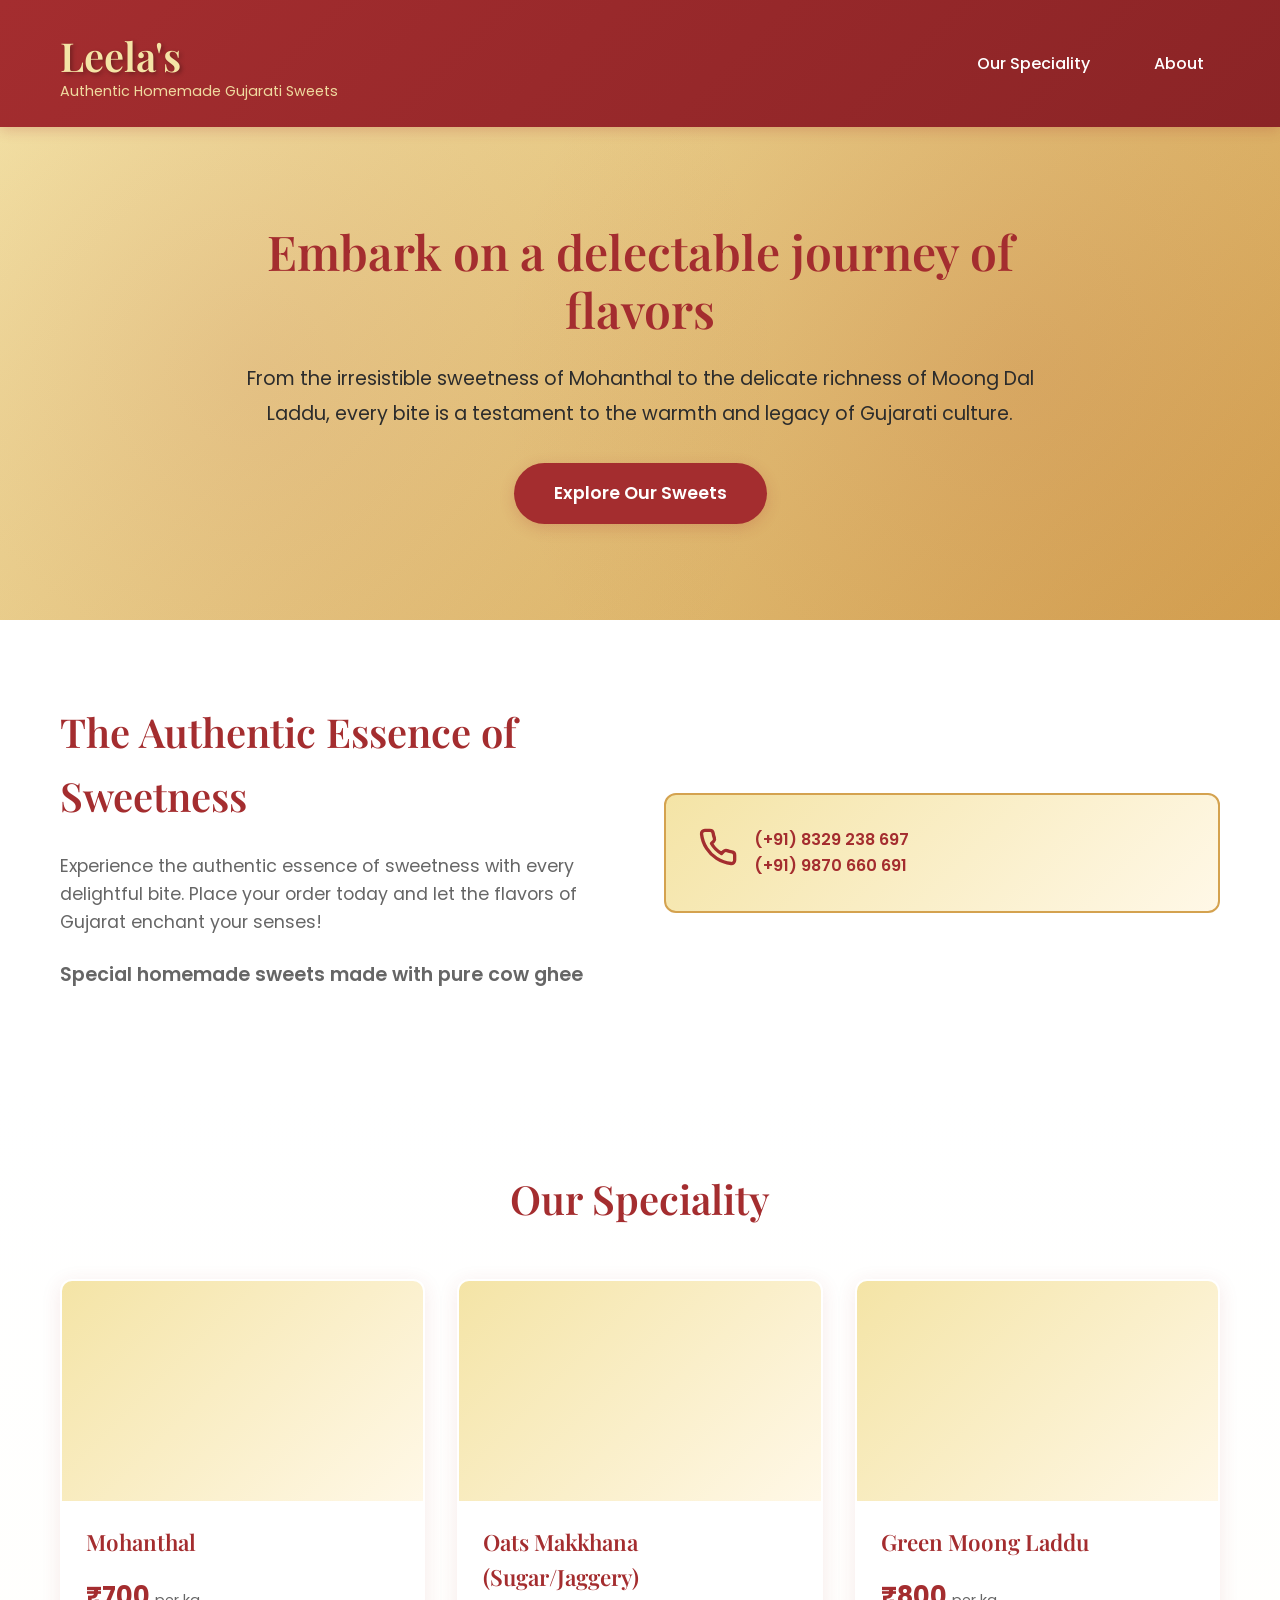
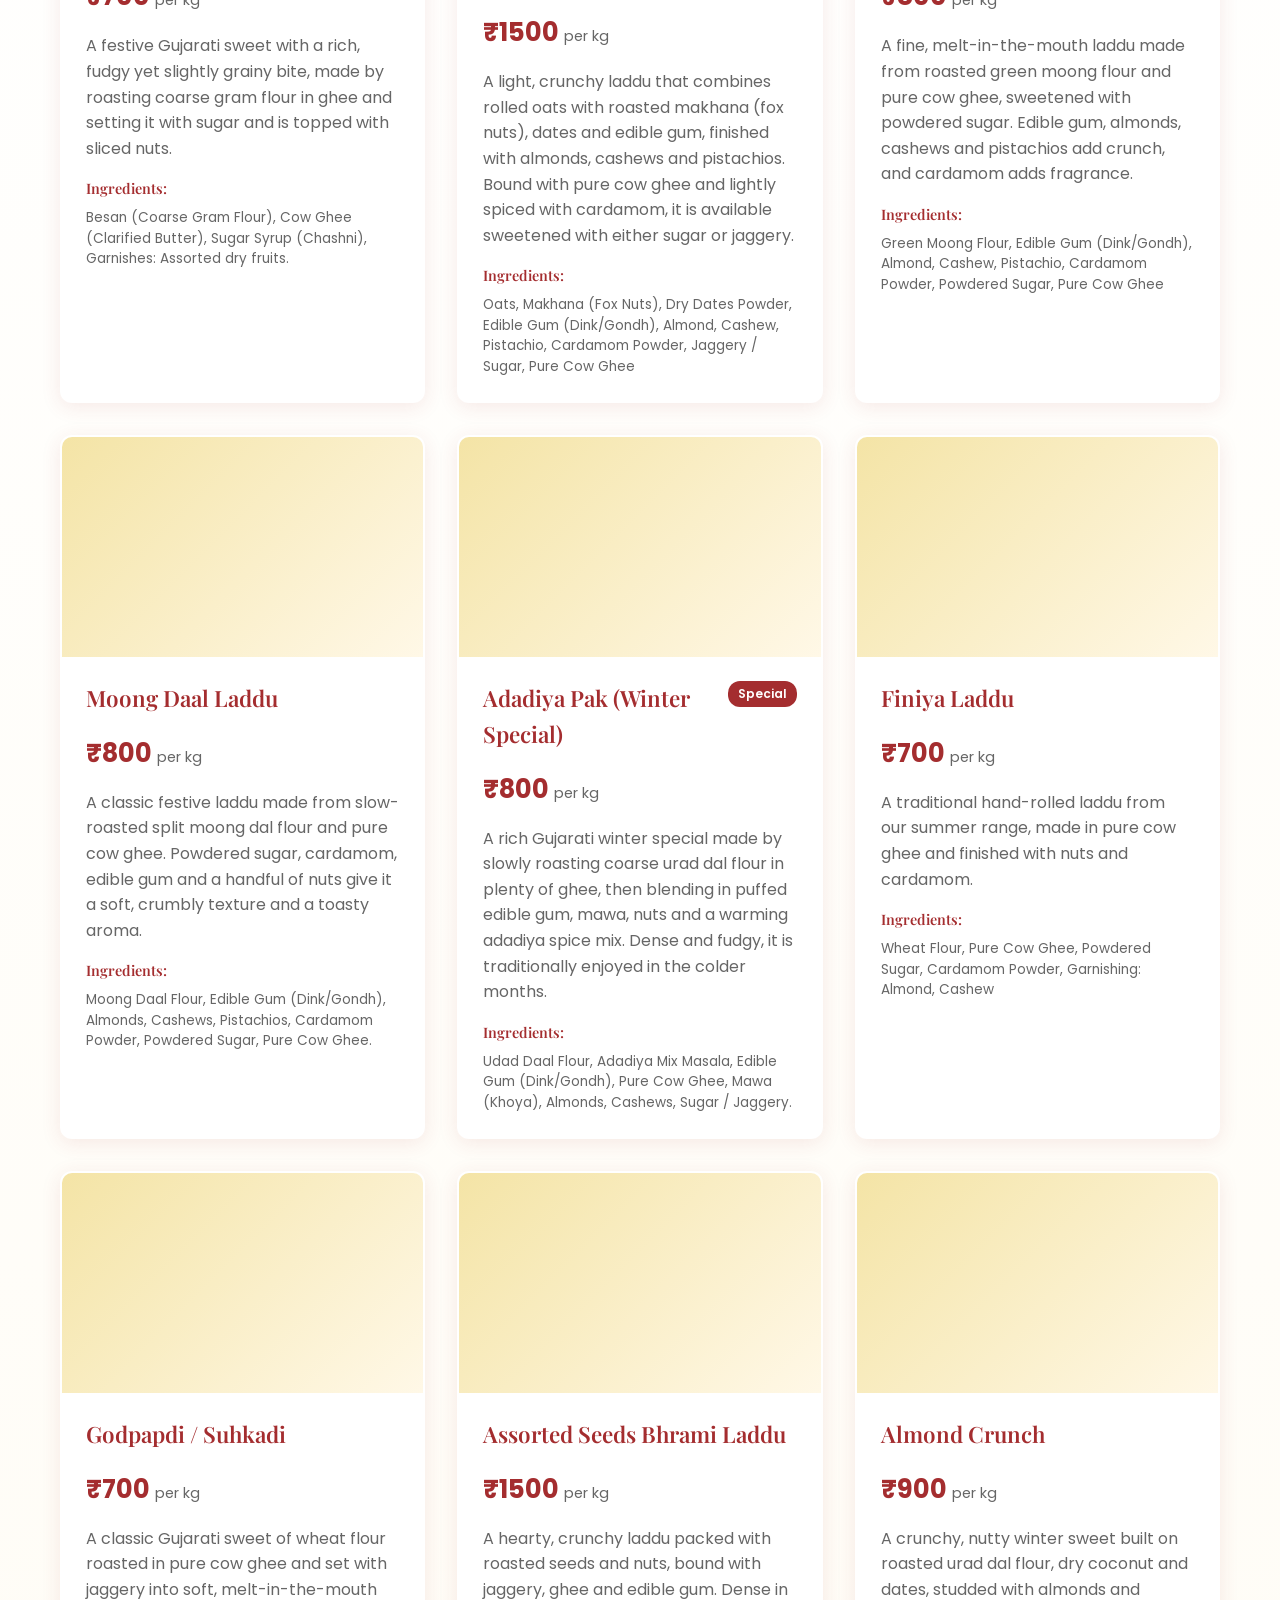
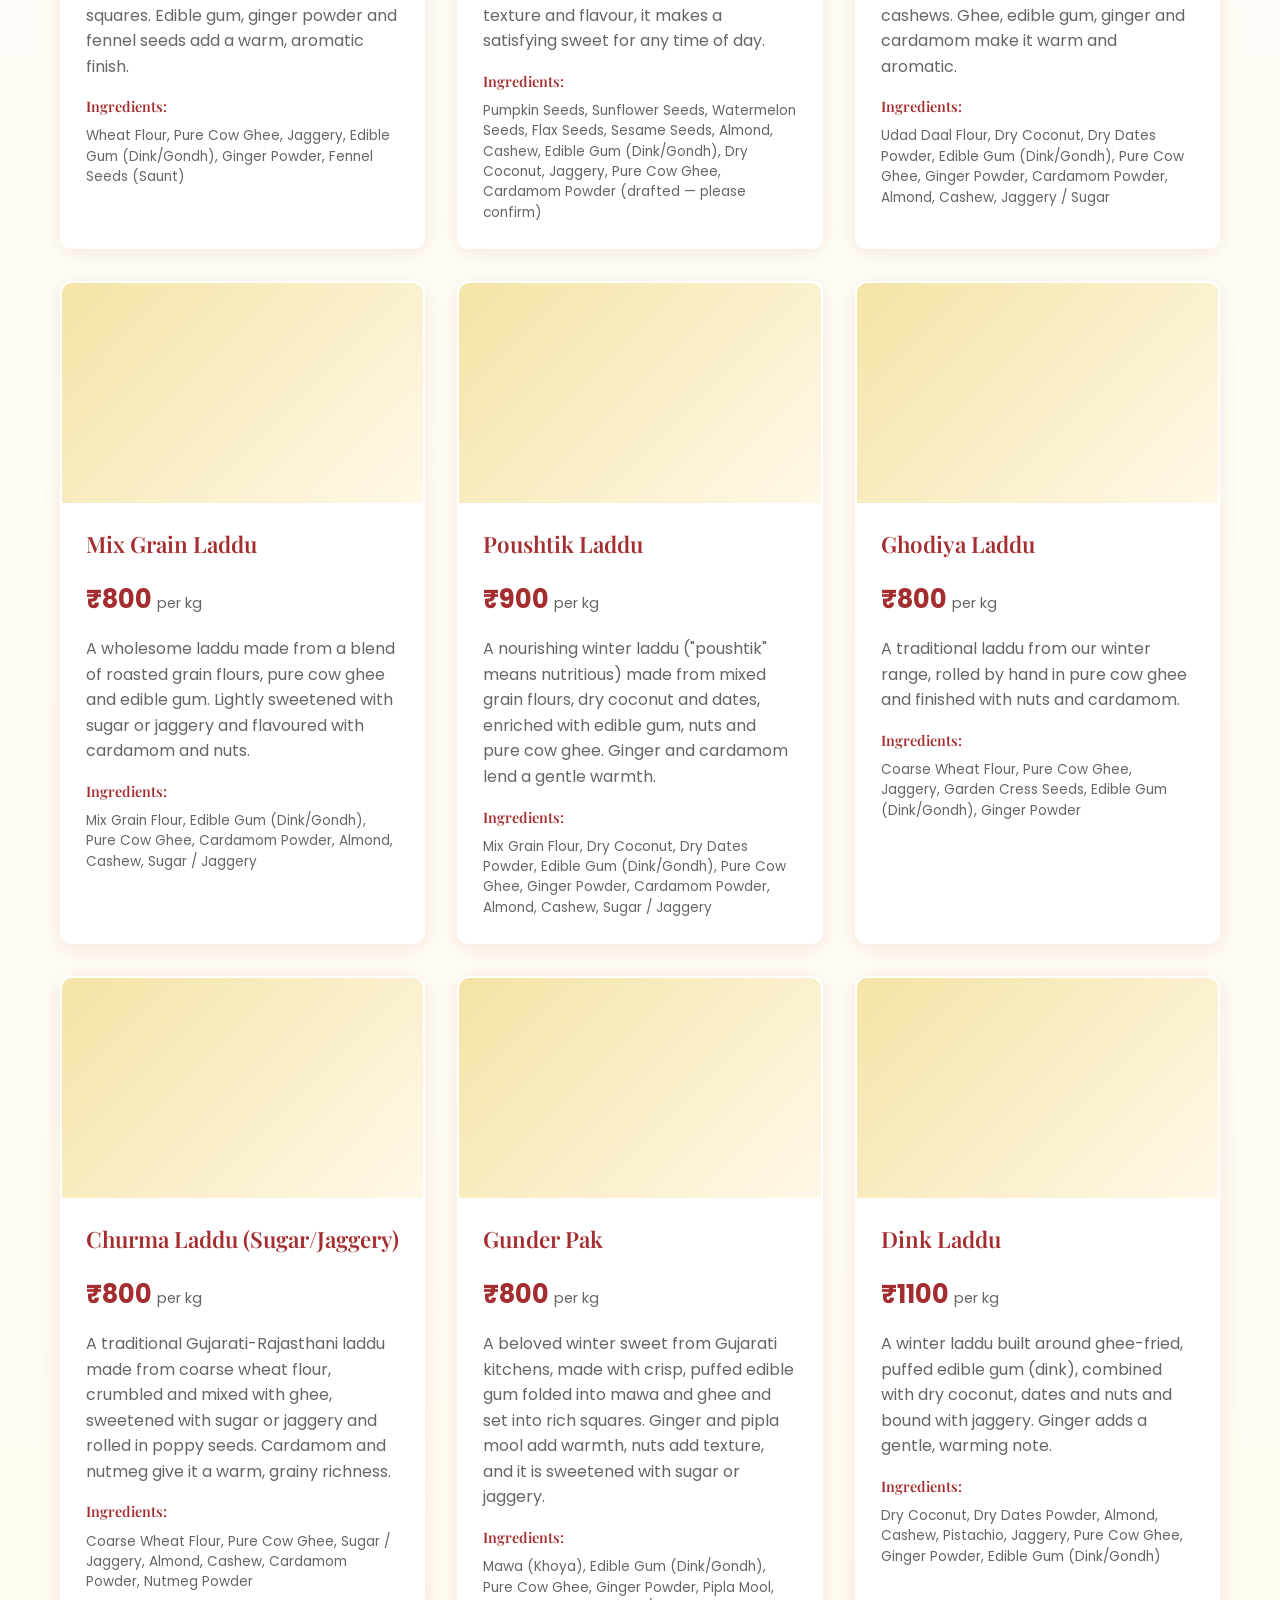
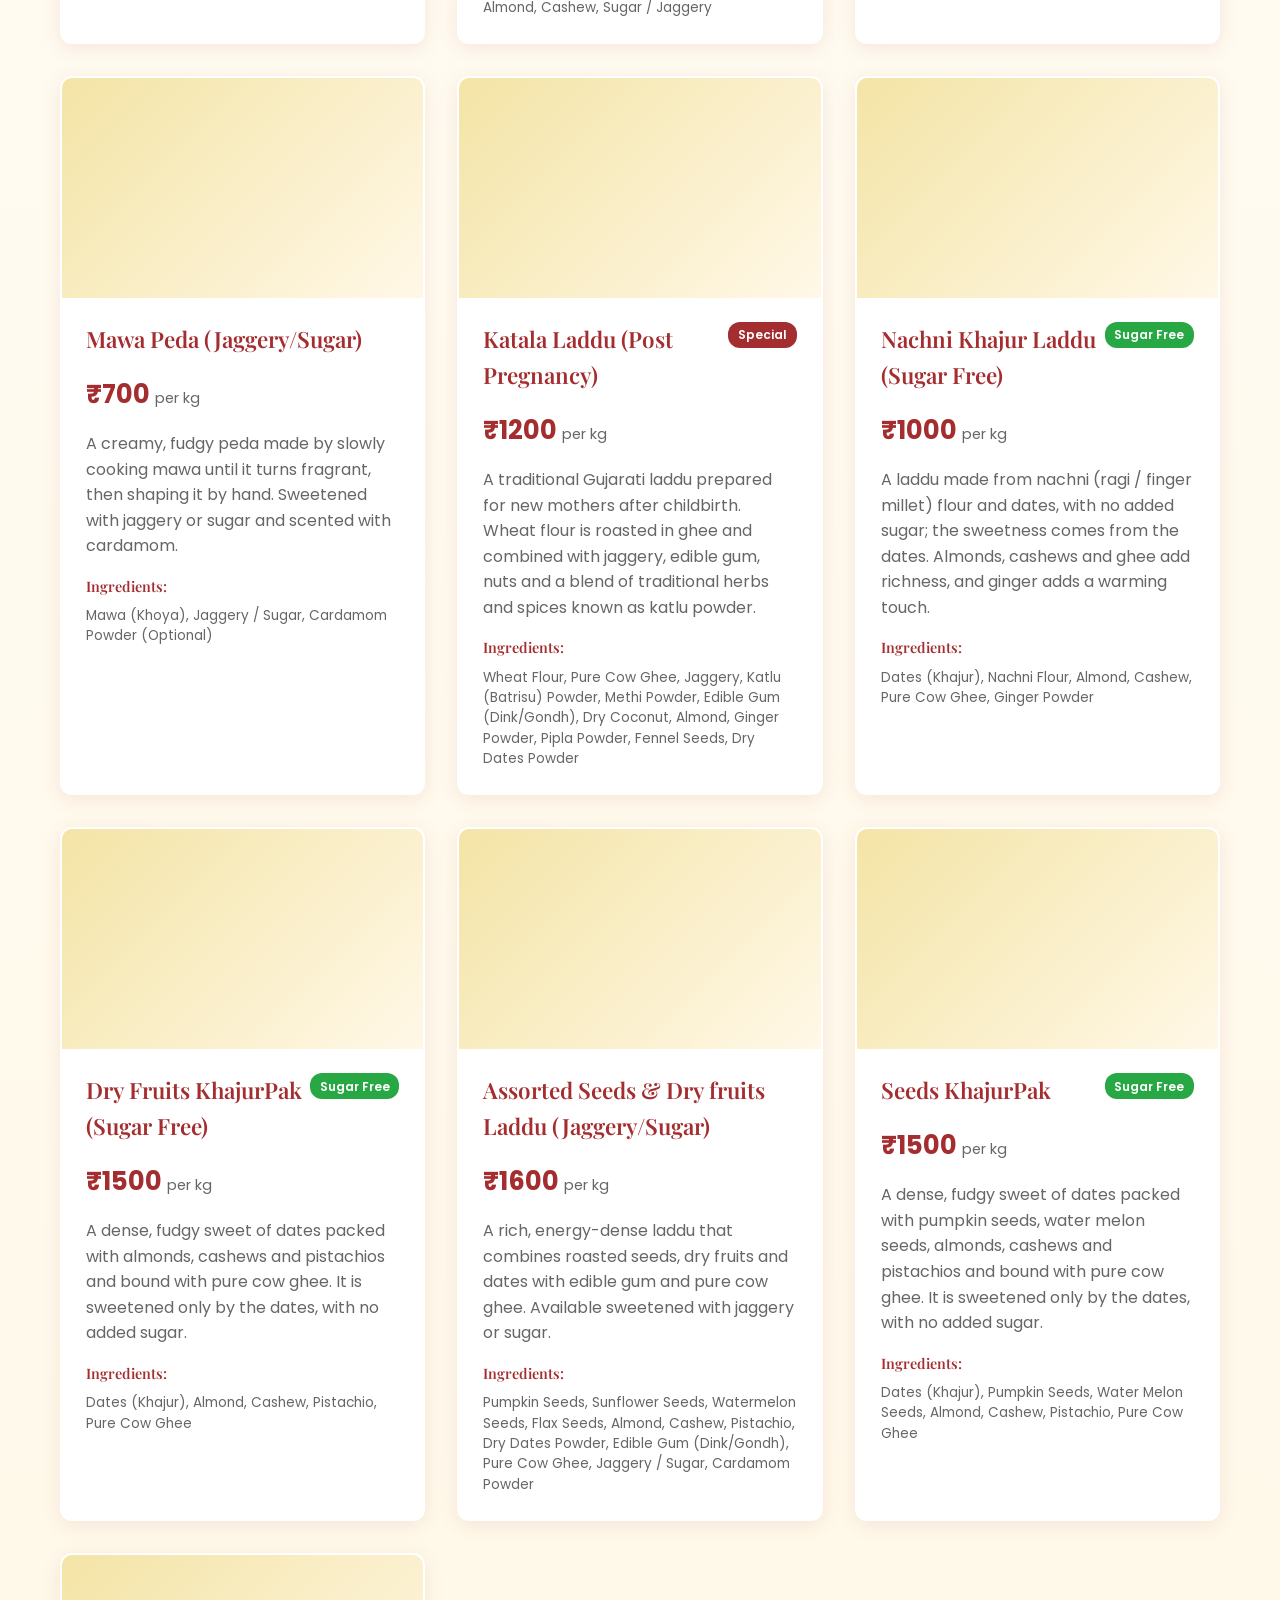
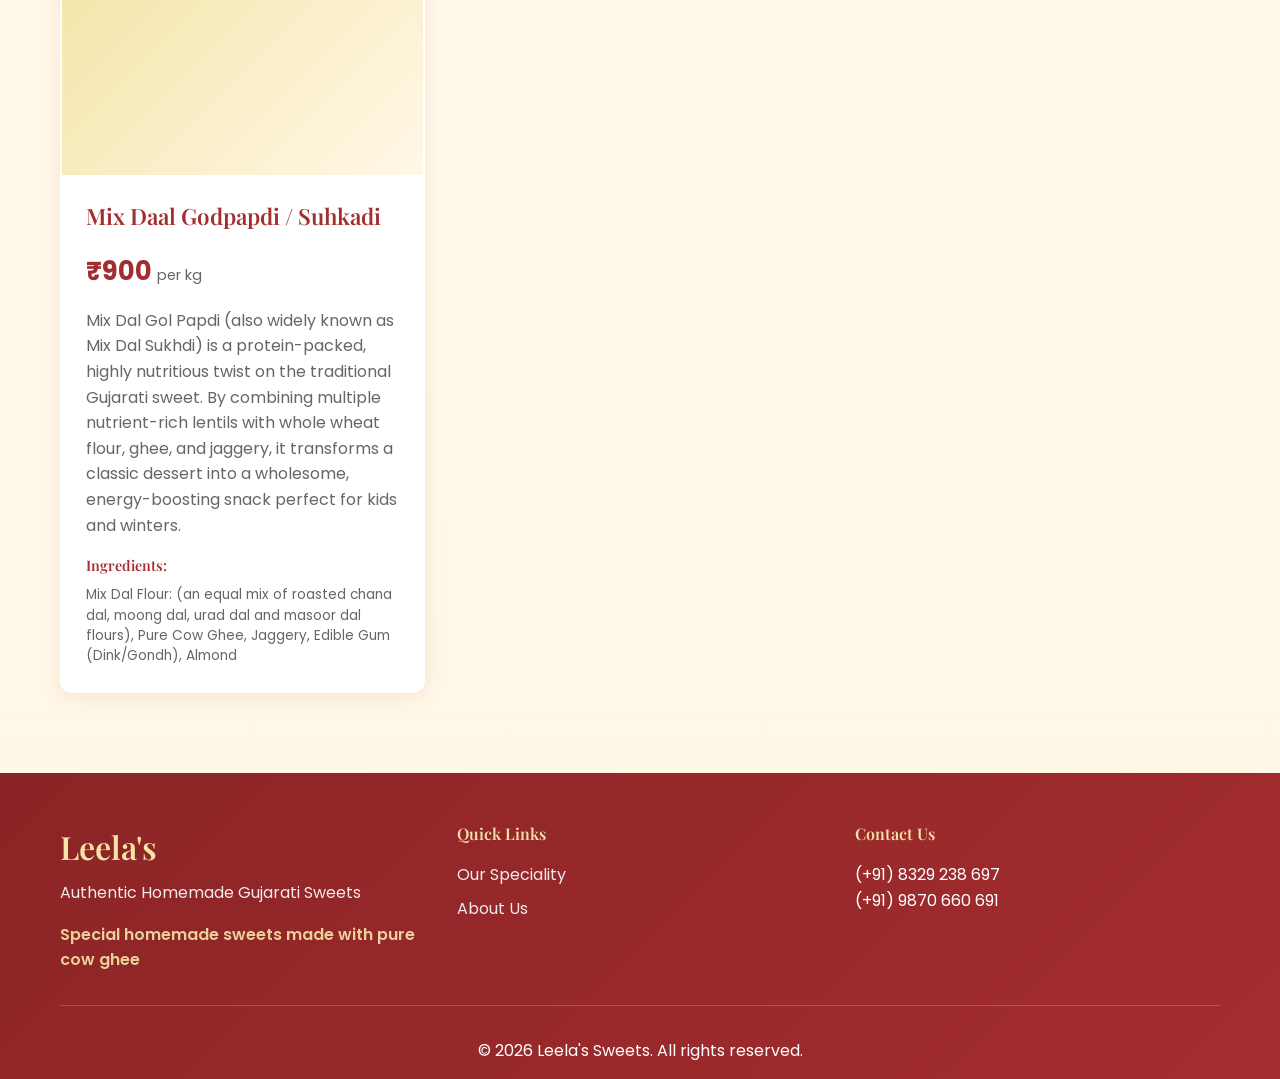
<file: index.html>
<!DOCTYPE html>
<html lang="en">
<head>
    <meta charset="UTF-8">
    <meta name="viewport" content="width=device-width, initial-scale=1.0">
    <title>Leela's - Authentic Homemade Gujarati Sweets</title>
    <link rel="stylesheet" href="styles.css">
    <link rel="preconnect" href="https://fonts.googleapis.com">
    <link rel="preconnect" href="https://fonts.gstatic.com" crossorigin>
    <link href="https://fonts.googleapis.com/css2?family=Playfair+Display:wght@400;600;700&family=Poppins:wght@300;400;500;600&display=swap" rel="stylesheet">
</head>
<body>
    <!-- Header -->
    <header class="header">
        <div class="container">
            <div class="header-content">
                <div class="logo-section">
                    <h1 class="brand-name">Leela's</h1>
                    <p class="tagline">Authentic Homemade Gujarati Sweets</p>
                </div>
                <nav class="nav">
                    <a href="#products" class="nav-link">Our Speciality</a>
                    <a href="#about" class="nav-link">About</a>
                </nav>
            </div>
        </div>
    </header>

    <!-- Hero Section -->
    <section class="hero">
        <div class="hero-overlay"></div>
        <div class="container">
            <div class="hero-content">
                <h2 class="hero-title">Embark on a delectable journey of flavors</h2>
                <p class="hero-text">From the irresistible sweetness of Mohanthal to the delicate richness of Moong Dal Laddu, every bite is a testament to the warmth and legacy of Gujarati culture.</p>
                <a href="#products" class="cta-button">Explore Our Sweets</a>
            </div>
        </div>
    </section>

    <!-- About Section -->
    <section id="about" class="about">
        <div class="container">
            <div class="about-content">
                <div class="about-text">
                    <h2 class="section-title">The Authentic Essence of Sweetness</h2>
                    <p>Experience the authentic essence of sweetness with every delightful bite. Place your order today and let the flavors of Gujarat enchant your senses!</p>
                    <p class="highlight">Special homemade sweets made with pure cow ghee</p>
                </div>
                <div class="contact-info">
                    <div class="contact-item">
                        <svg class="icon" xmlns="http://www.w3.org/2000/svg" viewBox="0 0 24 24" fill="none" stroke="currentColor" stroke-width="2" stroke-linecap="round" stroke-linejoin="round"><path d="M22 16.92v3a2 2 0 0 1-2.18 2 19.79 19.79 0 0 1-8.63-3.07 19.5 19.5 0 0 1-6-6 19.79 19.79 0 0 1-3.07-8.67A2 2 0 0 1 4.11 2h3a2 2 0 0 1 2 1.72 12.84 12.84 0 0 0 .7 2.81 2 2 0 0 1-.45 2.11L8.09 9.91a16 16 0 0 0 6 6l1.27-1.27a2 2 0 0 1 2.11-.45 12.84 12.84 0 0 0 2.81.7A2 2 0 0 1 22 16.92z"></path></svg>
                        <div>
                            <p><a href="tel:+918329238697">(+91) 8329 238 697</a></p>
                            <p><a href="tel:+919870660691">(+91) 9870 660 691</a></p>
                        </div>
                    </div>
                </div>
            </div>
        </div>
    </section>

    <!-- Products Section -->
    <section id="products" class="products">
        <div class="container">
            <h2 class="section-title centered">Our Speciality</h2>
            <div id="productsGrid" class="products-grid">
                <!-- Products will be loaded here by JavaScript -->
            </div>
            <div id="emptyState" class="empty-state" style="display: none;">
                <p>No products available at the moment. Please check back soon!</p>
            </div>
        </div>
    </section>

    <!-- Footer -->
    <footer class="footer">
        <div class="container">
            <div class="footer-content">
                <div class="footer-brand">
                    <h3>Leela's</h3>
                    <p>Authentic Homemade Gujarati Sweets</p>
                    <p class="footer-note">Special homemade sweets made with pure cow ghee</p>
                </div>
                <div class="footer-links">
                    <h4>Quick Links</h4>
                    <a href="#products">Our Speciality</a>
                    <a href="#about">About Us</a>
                </div>
                <div class="footer-contact">
                    <h4>Contact Us</h4>
                    <p>(+91) 8329 238 697</p>
                    <p>(+91) 9870 660 691</p>
                </div>
            </div>
            <div class="footer-bottom">
                <p>&copy; 2026 Leela's Sweets. All rights reserved.</p>
            </div>
        </div>
    </footer>

    <script src="script.js"></script>
</body>
</html>
</file>
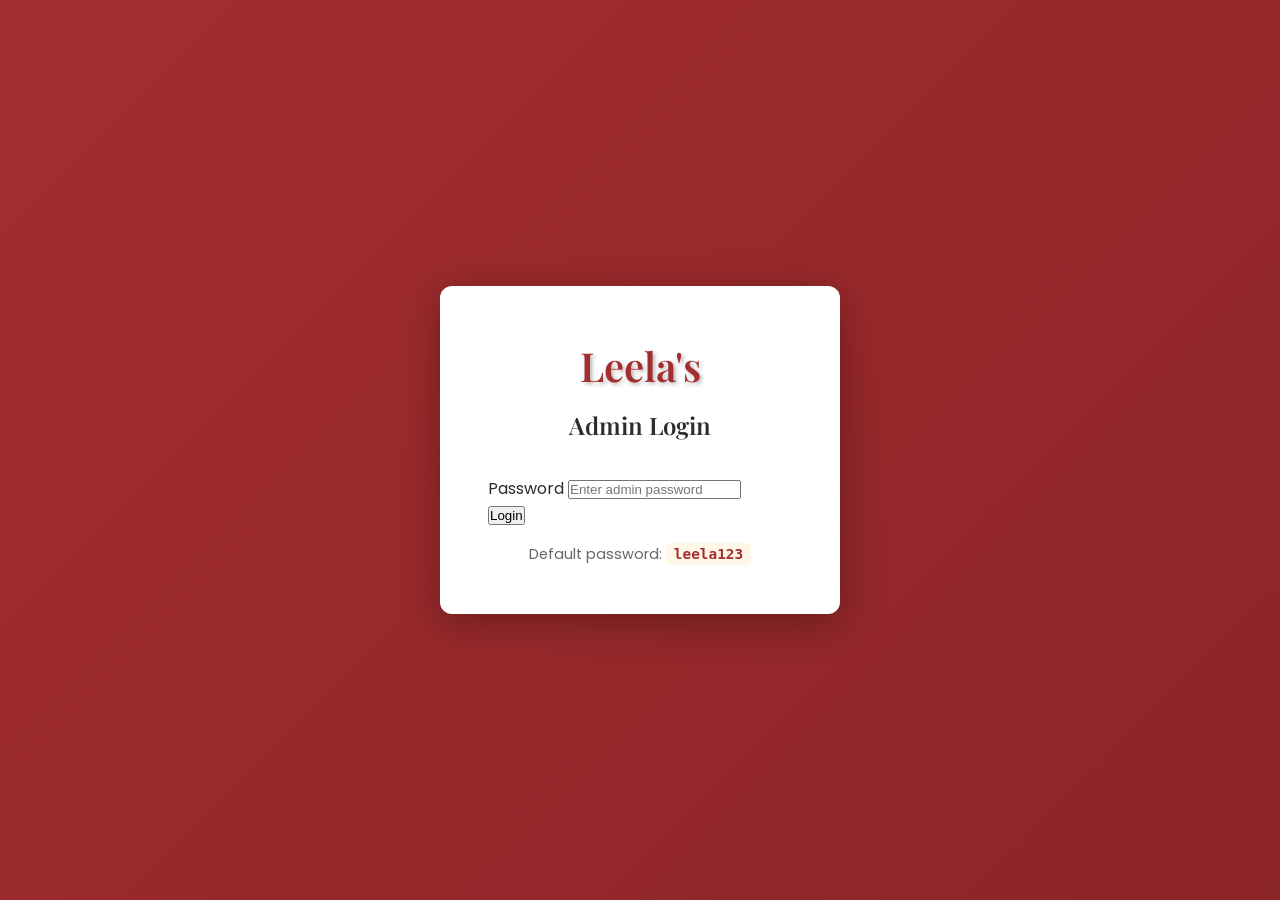
<file: admin.html>
<!DOCTYPE html>
<html lang="en">
<head>
    <meta charset="UTF-8">
    <meta name="viewport" content="width=device-width, initial-scale=1.0">
    <title>Admin Panel - Leela's Sweets</title>
    <link rel="stylesheet" href="styles.css">
    <link rel="preconnect" href="https://fonts.googleapis.com">
    <link rel="preconnect" href="https://fonts.gstatic.com" crossorigin>
    <link href="https://fonts.googleapis.com/css2?family=Playfair+Display:wght@400;600;700&family=Poppins:wght@300;400;500;600&display=swap" rel="stylesheet">
</head>
<body class="admin-body">
    <!-- Login Screen -->
    <div id="loginScreen" class="login-screen">
        <div class="login-container">
            <h1 class="brand-name">Leela's</h1>
            <h2>Admin Login</h2>
            <form id="loginForm" class="login-form">
                <div class="form-group">
                    <label for="password">Password</label>
                    <input type="password" id="password" name="password" required placeholder="Enter admin password">
                </div>
                <button type="submit" class="submit-button">Login</button>
                <div id="loginError" class="error-message"></div>
            </form>
            <p class="login-note">Default password: <code>leela123</code></p>
        </div>
    </div>

    <!-- Admin Dashboard -->
    <div id="adminDashboard" class="admin-dashboard" style="display: none;">
        <header class="admin-header">
            <div class="container">
                <div class="admin-header-content">
                    <h1 class="brand-name">Leela's Admin Panel</h1>
                    <div class="admin-actions">
                        <a href="index.html" class="nav-button" target="_blank">View Website</a>
                        <button id="logoutBtn" class="logout-button">Logout</button>
                    </div>
                </div>
            </div>
        </header>

        <main class="admin-main">
            <div class="container">
                <div class="admin-grid">
                    <!-- Add/Edit Product Form -->
                    <div class="admin-section">
                        <h2 id="formTitle">Add New Product</h2>
                        <form id="productForm" class="product-form">
                            <input type="hidden" id="editingId" value="">
                            
                            <div class="form-group">
                                <label for="productName">Product Name *</label>
                                <input type="text" id="productName" required placeholder="e.g., Mohanthal">
                            </div>

                            <div class="form-group">
                                <label for="productPrice">Price (₹) *</label>
                                <input type="number" id="productPrice" required placeholder="e.g., 250" min="0" step="0.01">
                            </div>

                            <div class="form-group">
                                <label for="productUnit">Unit *</label>
                                <select id="productUnit" required>
                                    <option value="per kg">per kg</option>
                                    <option value="per 250g">per 250g</option>
                                    <option value="per 500g">per 500g</option>
                                    <option value="per piece">per piece</option>
                                    <option value="per box">per box</option>
                                    <option value="per dozen">per dozen</option>
                                </select>
                            </div>

                            <div class="form-group">
                                <label for="productDescription">Description *</label>
                                <textarea id="productDescription" required rows="3" placeholder="Brief description of the sweet..."></textarea>
                            </div>

                            <div class="form-group">
                                <label for="productIngredients">Ingredients *</label>
                                <textarea id="productIngredients" required rows="3" placeholder="List main ingredients (comma separated)&#10;e.g., Besan (Chickpea flour), Pure Cow Ghee, Sugar, Cardamom"></textarea>
                            </div>

                            <div class="form-group">
                                <label for="productImage">Product Image URL</label>
                                <input type="url" id="productImage" placeholder="https://example.com/image.jpg (optional)">
                                <small>Tip: Upload image to a free service like imgur.com and paste the URL</small>
                            </div>

                            <div class="form-group checkbox-group">
                                <label>
                                    <input type="checkbox" id="productSugarFree">
                                    <span>Sugar Free</span>
                                </label>
                            </div>

                            <div class="form-group checkbox-group">
                                <label>
                                    <input type="checkbox" id="productSpecial">
                                    <span>Special/Seasonal Item</span>
                                </label>
                            </div>

                            <div class="form-actions">
                                <button type="submit" class="submit-button" id="submitBtn">Add Product</button>
                                <button type="button" class="cancel-button" id="cancelBtn" style="display: none;">Cancel</button>
                            </div>
                        </form>
                    </div>

                    <!-- Products List -->
                    <div class="admin-section">
                        <div class="section-header">
                            <h2>Manage Products</h2>
                            <div class="product-count">
                                Total: <span id="productCount">0</span> products
                            </div>
                        </div>
                        
                        <div id="productsList" class="products-list">
                            <!-- Products will be listed here -->
                        </div>

                        <div id="emptyProducts" class="empty-state" style="display: none;">
                            <p>No products added yet. Add your first product using the form!</p>
                        </div>
                    </div>
                </div>
            </div>
        </main>
    </div>

    <script src="admin.js"></script>
</body>
</html>
</file>
<file: styles.css>
/* ========================================
   ROOT VARIABLES - Red & Yellow Theme
   ======================================== */
:root {
    --primary-red: #A42D2F;
    --primary-red-dark: #8B2426;
    --primary-red-light: #C74447;
    --accent-yellow: #F4E4A6;
    --accent-gold: #D4A24F;
    --cream: #FFF8E7;
    --dark-text: #2C2C2C;
    --light-text: #666666;
    --white: #FFFFFF;
    --shadow: rgba(164, 45, 47, 0.1);
    --shadow-strong: rgba(164, 45, 47, 0.2);
}

/* ========================================
   GLOBAL STYLES
   ======================================== */
* {
    margin: 0;
    padding: 0;
    box-sizing: border-box;
}

body {
    font-family: 'Poppins', sans-serif;
    color: var(--dark-text);
    line-height: 1.6;
    background-color: var(--white);
}

h1, h2, h3, h4 {
    font-family: 'Playfair Display', serif;
    font-weight: 600;
}

a {
    text-decoration: none;
    color: inherit;
}

.container {
    max-width: 1200px;
    margin: 0 auto;
    padding: 0 20px;
}

/* ========================================
   HEADER
   ======================================== */
.header {
    background: linear-gradient(135deg, var(--primary-red) 0%, var(--primary-red-dark) 100%);
    color: var(--white);
    padding: 1.5rem 0;
    box-shadow: 0 4px 12px var(--shadow-strong);
    position: sticky;
    top: 0;
    z-index: 1000;
}

.header-content {
    display: flex;
    justify-content: space-between;
    align-items: center;
    flex-wrap: wrap;
    gap: 1rem;
}

.brand-name {
    font-size: 2.5rem;
    color: var(--accent-yellow);
    margin: 0;
    text-shadow: 2px 2px 4px rgba(0,0,0,0.3);
}

.tagline {
    color: var(--accent-yellow);
    font-size: 0.9rem;
    margin-top: -0.5rem;
    opacity: 0.95;
}

.nav {
    display: flex;
    gap: 2rem;
}

.nav-link {
    color: var(--white);
    font-weight: 500;
    transition: all 0.3s ease;
    padding: 0.5rem 1rem;
    border-radius: 4px;
}

.nav-link:hover {
    background-color: rgba(255, 255, 255, 0.1);
    color: var(--accent-yellow);
    transform: translateY(-2px);
}

/* ========================================
   HERO SECTION
   ======================================== */
.hero {
    background: linear-gradient(135deg, var(--accent-yellow) 0%, var(--accent-gold) 100%);
    padding: 6rem 0;
    position: relative;
    overflow: hidden;
}

.hero::before {
    content: '';
    position: absolute;
    top: 0;
    left: 0;
    right: 0;
    bottom: 0;
    background: 
        radial-gradient(circle at 20% 50%, rgba(164, 45, 47, 0.1) 0%, transparent 50%),
        radial-gradient(circle at 80% 50%, rgba(164, 45, 47, 0.1) 0%, transparent 50%);
    pointer-events: none;
}

.hero-content {
    max-width: 800px;
    margin: 0 auto;
    text-align: center;
    position: relative;
    z-index: 1;
}

.hero-title {
    font-size: 3rem;
    color: var(--primary-red);
    margin-bottom: 1.5rem;
    line-height: 1.2;
}

.hero-text {
    font-size: 1.2rem;
    color: var(--dark-text);
    margin-bottom: 2rem;
    line-height: 1.8;
}

.cta-button {
    display: inline-block;
    background: var(--primary-red);
    color: var(--white);
    padding: 1rem 2.5rem;
    font-size: 1.1rem;
    font-weight: 600;
    border-radius: 50px;
    transition: all 0.3s ease;
    box-shadow: 0 4px 15px var(--shadow-strong);
}

.cta-button:hover {
    background: var(--primary-red-dark);
    transform: translateY(-3px);
    box-shadow: 0 6px 20px var(--shadow-strong);
}

/* ========================================
   ABOUT SECTION
   ======================================== */
.about {
    padding: 5rem 0;
    background-color: var(--white);
}

.about-content {
    display: grid;
    grid-template-columns: 1fr 1fr;
    gap: 3rem;
    align-items: center;
}

.section-title {
    font-size: 2.5rem;
    color: var(--primary-red);
    margin-bottom: 1.5rem;
}

.section-title.centered {
    text-align: center;
}

.about-text p {
    font-size: 1.1rem;
    margin-bottom: 1rem;
    color: var(--light-text);
}

.highlight {
    color: var(--primary-red);
    font-weight: 600;
    font-size: 1.2rem !important;
    margin-top: 1.5rem !important;
}

.contact-info {
    background: linear-gradient(135deg, var(--accent-yellow) 0%, var(--cream) 100%);
    padding: 2rem;
    border-radius: 12px;
    border: 2px solid var(--accent-gold);
}

.contact-item {
    display: flex;
    gap: 1rem;
    align-items: flex-start;
}

.contact-item .icon {
    width: 40px;
    height: 40px;
    color: var(--primary-red);
    flex-shrink: 0;
}

.contact-item a {
    color: var(--primary-red);
    font-weight: 600;
    transition: color 0.3s ease;
}

.contact-item a:hover {
    color: var(--primary-red-dark);
}

/* ========================================
   PRODUCTS SECTION
   ======================================== */
.products {
    padding: 5rem 0;
    background: linear-gradient(180deg, var(--white) 0%, var(--cream) 100%);
}

.products-grid {
    display: grid;
    grid-template-columns: repeat(auto-fill, minmax(320px, 1fr));
    gap: 2rem;
    margin-top: 3rem;
}

.product-card {
    background: var(--white);
    border-radius: 12px;
    overflow: hidden;
    box-shadow: 0 4px 20px var(--shadow);
    transition: all 0.3s ease;
    border: 2px solid transparent;
}

.product-card:hover {
    transform: translateY(-8px);
    box-shadow: 0 8px 30px var(--shadow-strong);
    border-color: var(--accent-gold);
}

.product-image {
    width: 100%;
    height: 220px;
    object-fit: cover;
    background: linear-gradient(135deg, var(--accent-yellow) 0%, var(--cream) 100%);
}

.product-content {
    padding: 1.5rem;
}

.product-header {
    display: flex;
    justify-content: space-between;
    align-items: flex-start;
    margin-bottom: 1rem;
}

.product-name {
    font-size: 1.4rem;
    color: var(--primary-red);
    flex: 1;
}

.product-badges {
    display: flex;
    flex-direction: column;
    gap: 0.3rem;
    align-items: flex-end;
}

.badge {
    background: var(--accent-gold);
    color: var(--white);
    padding: 0.2rem 0.6rem;
    border-radius: 12px;
    font-size: 0.75rem;
    font-weight: 600;
}

.badge.sugar-free {
    background: #28a745;
}

.badge.special {
    background: var(--primary-red);
}

.product-price {
    font-size: 1.6rem;
    color: var(--primary-red);
    font-weight: 700;
    margin-bottom: 1rem;
}

.product-price .unit {
    font-size: 0.9rem;
    font-weight: 400;
    color: var(--light-text);
}

.product-description {
    color: var(--light-text);
    margin-bottom: 1rem;
    line-height: 1.6;
}

.product-ingredients {
    margin-top: 1rem;
}

.product-ingredients h4 {
    font-size: 0.9rem;
    color: var(--primary-red);
    margin-bottom: 0.5rem;
    font-weight: 600;
}

.ingredients-list {
    font-size: 0.85rem;
    color: var(--light-text);
    line-height: 1.5;
}

.empty-state {
    text-align: center;
    padding: 3rem;
    color: var(--light-text);
    font-size: 1.1rem;
}

/* ========================================
   FOOTER
   ======================================== */
.footer {
    background: linear-gradient(135deg, var(--primary-red-dark) 0%, var(--primary-red) 100%);
    color: var(--white);
    padding: 3rem 0 1rem;
}

.footer-content {
    display: grid;
    grid-template-columns: repeat(3, 1fr);
    gap: 2rem;
    margin-bottom: 2rem;
}

.footer-brand h3 {
    color: var(--accent-yellow);
    font-size: 2rem;
    margin-bottom: 0.5rem;
}

.footer-brand p {
    opacity: 0.9;
}

.footer-note {
    color: var(--accent-yellow);
    font-weight: 600;
    margin-top: 1rem !important;
}

.footer-links h4,
.footer-contact h4 {
    color: var(--accent-yellow);
    margin-bottom: 1rem;
}

.footer-links a {
    display: block;
    margin-bottom: 0.5rem;
    transition: all 0.3s ease;
    opacity: 0.9;
}

.footer-links a:hover {
    opacity: 1;
    color: var(--accent-yellow);
    padding-left: 5px;
}

.footer-bottom {
    text-align: center;
    padding-top: 2rem;
    border-top: 1px solid rgba(255, 255, 255, 0.2);
}

/* ========================================
   ADMIN STYLES
   ======================================== */
.admin-body {
    background: linear-gradient(135deg, var(--cream) 0%, var(--white) 100%);
    min-height: 100vh;
}

/* Login Screen */
.login-screen {
    display: flex;
    justify-content: center;
    align-items: center;
    min-height: 100vh;
    background: linear-gradient(135deg, var(--primary-red) 0%, var(--primary-red-dark) 100%);
}

.login-container {
    background: var(--white);
    padding: 3rem;
    border-radius: 12px;
    box-shadow: 0 8px 40px rgba(0,0,0,0.3);
    max-width: 400px;
    width: 100%;
}

.login-container .brand-name {
    text-align: center;
    color: var(--primary-red);
    margin-bottom: 0.5rem;
}

.login-container h2 {
    text-align: center;
    color: var(--dark-text);
    margin-bottom: 2rem;
}

.login-form {
    margin-bottom: 1rem;
}

.login-note {
    text-align: center;
    color: var(--light-text);
    font-size: 0.9rem;
}

.login-note code {
    background: var(--cream);
    padding: 0.2rem 0.5rem;
    border-radius: 4px;
    color: var(--primary-red);
    font-weight: 600;
}

.error-message {
    color: #dc3545;
    margin-top: 1rem;
    text-align: center;
    font-size: 0.9rem;
}

/* Admin Dashboard */
.admin-header {
    background: linear-gradient(135deg, var(--primary-red) 0%, var(--primary-red-dark) 100%);
    color: var(--white);
    padding: 1.5rem 0;
    box-shadow: 0 4px 12px var(--shadow-strong);
}

.admin-header-content {
    display: flex;
    justify-content: space-between;
    align-items: center;
}

.admin-header .brand-name {
    color: var(--accent-yellow);
}

.admin-actions {
    display: flex;
    gap: 1rem;
}

.nav-button,
.logout-button {
    padding: 0.6rem 1.5rem;
    border: 2px solid var(--white);
    background: transparent;
    color: var(--white);
    border-radius: 6px;
    font-weight: 600;
    cursor: pointer;
    transition: all 0.3s ease;
}

.nav-button:hover,
.logout-button:hover {
    background: var(--white);
    color: var(--primary-red);
}

.admin-main {
    padding: 3rem 0;
}

.admin-grid {
    display: grid;
    grid-template-columns: 1fr 1fr;
    gap: 2rem;
}

.admin-section {
    background: var(--white);
    padding: 2rem;
    border-radius: 12px;
    box-shadow: 0 4px 20px var(--shadow);
}

.admin-section h2 {
    color: var(--primary-red);
    margin-bottom: 1.5rem;
}

.product-form {
    max-height: 80vh;
    overflow-y: auto;
    padding-right: 1rem;
}

.checkbox-group {
    display: flex;
    align-items: center;
}

.checkbox-group label {
    display: flex;
    align-items: center;
    gap: 0.5rem;
    cursor: pointer;
}

.checkbox-group input[type="checkbox"] {
    width: auto;
    cursor: pointer;
}

.form-actions {
    display: flex;
    gap: 1rem;
    margin-top: 2rem;
}

.cancel-button {
    background: var(--light-text);
    color: var(--white);
    padding: 1rem 2rem;
    border: none;
    border-radius: 6px;
    font-size: 1rem;
    font-weight: 600;
    cursor: pointer;
    transition: all 0.3s ease;
    flex: 1;
}

.cancel-button:hover {
    background: #555;
}

.section-header {
    display: flex;
    justify-content: space-between;
    align-items: center;
    margin-bottom: 1.5rem;
}

.product-count {
    background: var(--accent-gold);
    color: var(--white);
    padding: 0.5rem 1rem;
    border-radius: 20px;
    font-weight: 600;
}

.products-list {
    max-height: 70vh;
    overflow-y: auto;
}

.product-item {
    background: var(--cream);
    padding: 1.5rem;
    border-radius: 8px;
    margin-bottom: 1rem;
    border: 2px solid var(--accent-gold);
}

.product-item-header {
    display: flex;
    justify-content: space-between;
    align-items: flex-start;
    margin-bottom: 1rem;
}

.product-item-title {
    flex: 1;
}

.product-item-title h3 {
    color: var(--primary-red);
    font-size: 1.3rem;
    margin-bottom: 0.3rem;
}

.product-item-price {
    font-size: 1.2rem;
    color: var(--primary-red);
    font-weight: 700;
}

.product-item-actions {
    display: flex;
    gap: 0.5rem;
}

.edit-button,
.delete-button {
    padding: 0.5rem 1rem;
    border: none;
    border-radius: 4px;
    font-weight: 600;
    cursor: pointer;
    transition: all 0.3s ease;
    font-size: 0.9rem;
}

.edit-button {
    background: var(--accent-gold);
    color: var(--white);
}

.edit-button:hover {
    background: #b88a3a;
}

.delete-button {
    background: #dc3545;
    color: var(--white);
}

.delete-button:hover {
    background: #c82333;
}

.product-item-info p {
    margin-bottom: 0.5rem;
    color: var(--light-text);
}

.product-item-info strong {
    color: var(--dark-text);
}

/* ========================================
   RESPONSIVE DESIGN
   ======================================== */
@media (max-width: 968px) {
    .admin-grid {
        grid-template-columns: 1fr;
    }

    .about-content {
        grid-template-columns: 1fr;
    }

    .footer-content {
        grid-template-columns: 1fr;
    }
}

@media (max-width: 768px) {
    .hero-title {
        font-size: 2rem;
    }

    .hero-text {
        font-size: 1rem;
    }

    .section-title {
        font-size: 2rem;
    }

    .nav {
        gap: 1rem;
    }

    .nav-link {
        font-size: 0.9rem;
        padding: 0.4rem 0.8rem;
    }

    .products-grid {
        grid-template-columns: 1fr;
    }
}

@media (max-width: 480px) {
    .brand-name {
        font-size: 2rem;
    }

    .hero {
        padding: 4rem 0;
    }

    .header-content {
        flex-direction: column;
        text-align: center;
    }

    .nav {
        flex-direction: column;
        gap: 0.5rem;
        width: 100%;
    }
}
</file>
